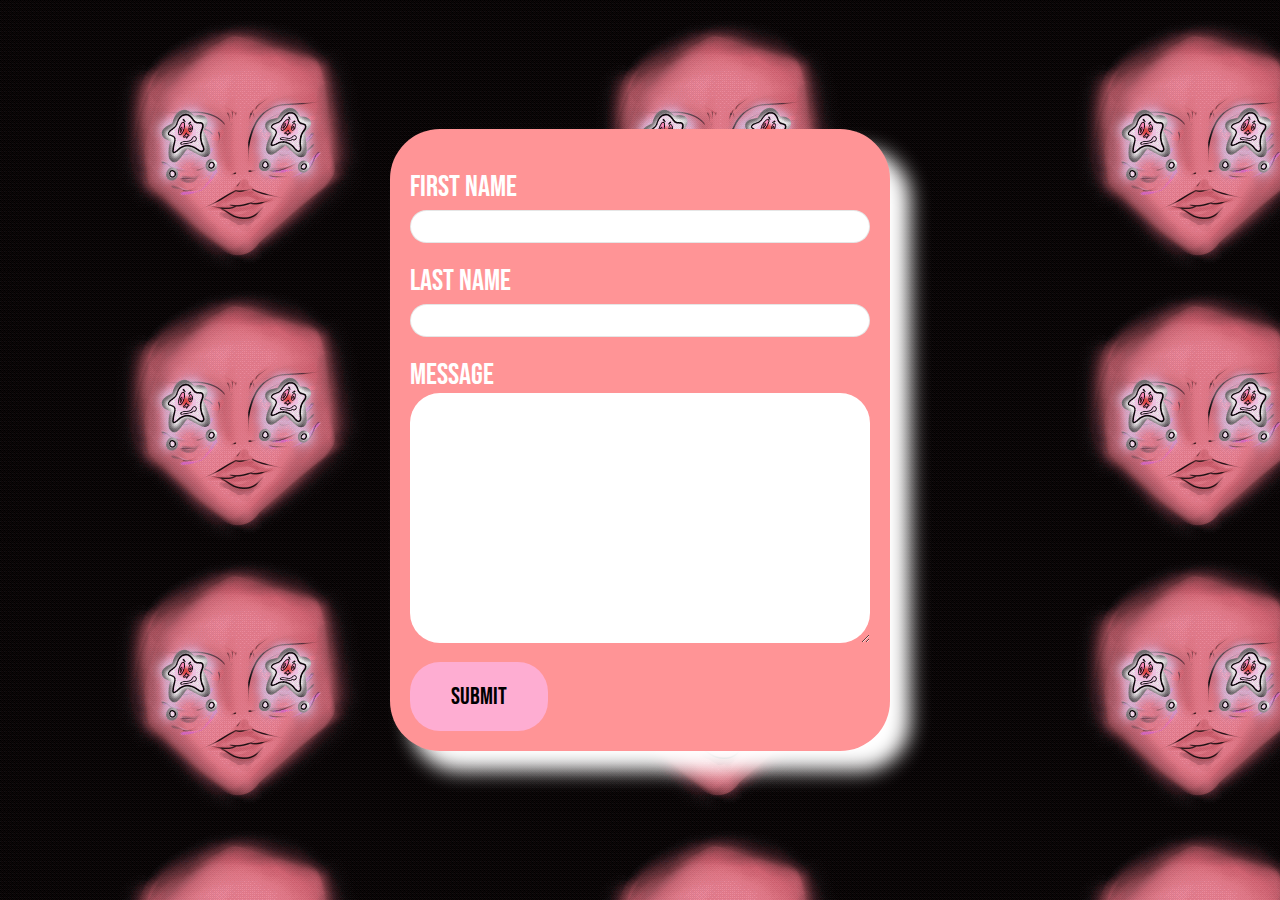
<file: JeniferDaoWEB_FINALSITE + WIP PDF/CONTACTME.html>
<!doctype html><html><head><meta charset="UTF-8"><title>CONTACT ME</title>          <link rel="stylesheet" href="style.css" />                <link rel="preconnect" href="https://fonts.googleapis.com">            <link rel="preconnect" href="https://fonts.gstatic.com" crossorigin>            <link href="https://fonts.googleapis.com/css2?family=Bebas+Neue&display=swap" rel="stylesheet">            <link rel="preconnect" href="https://fonts.googleapis.com">        <link rel="preconnect" href="https://fonts.gstatic.com" crossorigin>        <link href="https://fonts.googleapis.com/css2?family=Bebas+Neue&family=PT+Serif:wght@700&display=swap" rel="stylesheet">             <link rel="preconnect" href="https://fonts.googleapis.com">        <link rel="preconnect" href="https://fonts.gstatic.com" crossorigin>        <link href="https://fonts.googleapis.com/css2?family=Abril+Fatface&display=swap" rel="stylesheet"></head><body class="contact_bod">        <section>        <div class="contact_container">         <form action="mailto:jenhidao@gmail.com">                    <div class="form-group">            <label for="firstName"> First Name </label>            <input type="text" id="firstName" name="firstName">            </div>                        <div class="form-group">            <label for="lasttName"> Last Name </label>            <input type="text" id="LastName" name="LastName">            </div>                                    <div class="form-group">            <label for="message"> Message </label>                <textarea id="message" name="message" cols="30" rows="10"> </textarea>            </div>            <button type="submit" class="contact_button"> Submit </button>        </form>        </div>    </section>    </body></html>
</file>
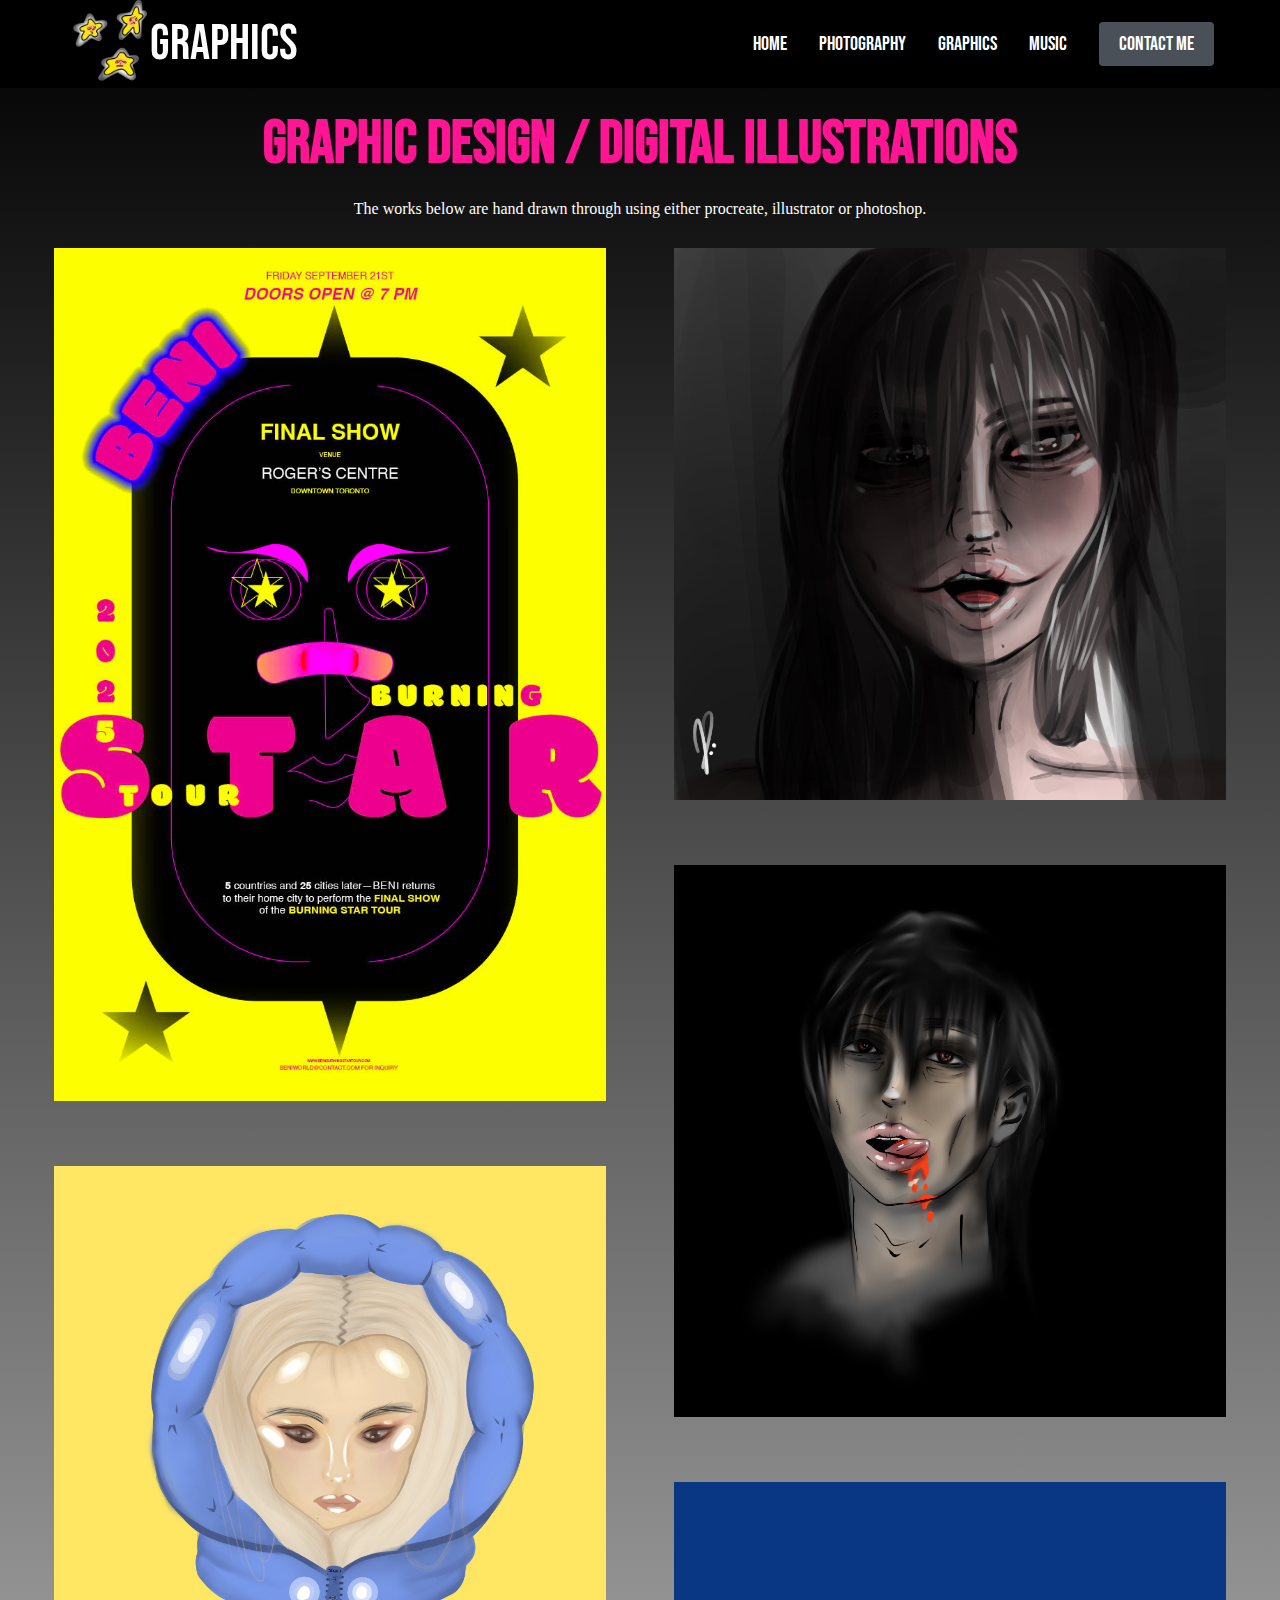
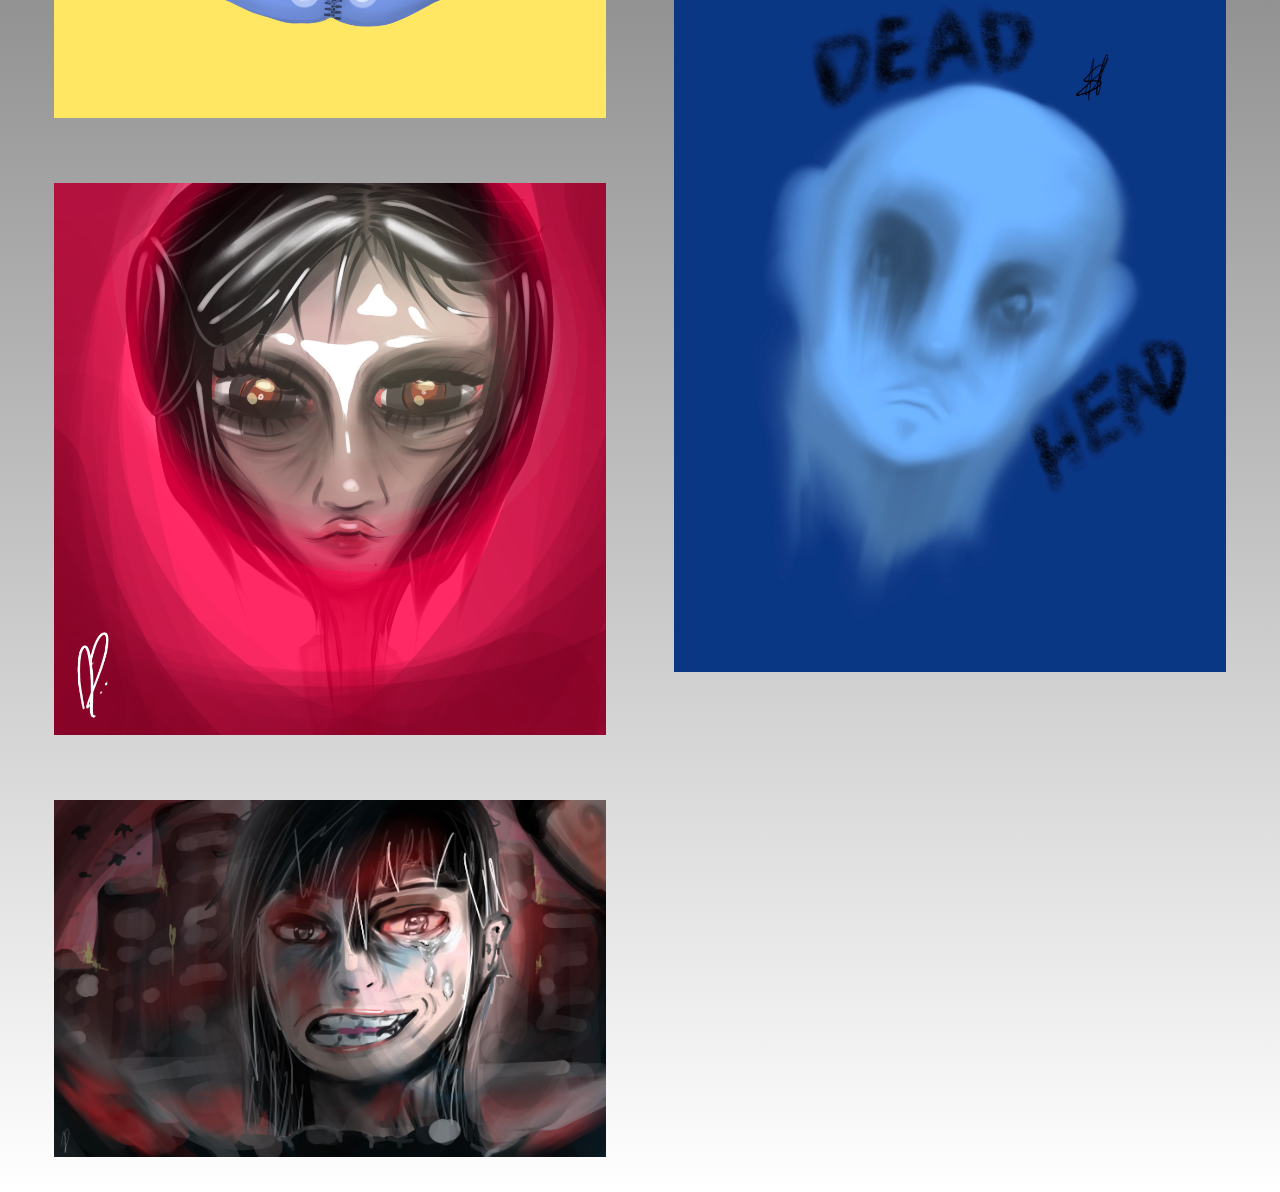
<file: JeniferDaoWEB_FINALSITE + WIP PDF/GRAPHICS.html>
<!doctype html><html><head>    <link rel="stylesheet" href="style.css"/><meta charset="UTF-8"><title>GRAPHICS PAGE</title>          <link rel="stylesheet" href="style.css" />            <link rel="preconnect" href="https://fonts.googleapis.com">            <link rel="preconnect" href="https://fonts.gstatic.com" crossorigin>            <link href="https://fonts.googleapis.com/css2?family=Bebas+Neue&display=swap" rel="stylesheet">    </head>    <body class="graphics_bod">        <nav class="navbar">            <div class="navbar_container">            <a href="/" id="navbar_logo"> <img src="icons/3stars.png" alt="mainlogo" class="MAINICON" height="100px"/> GRAPHICS </a>            <div class="navbar_toggle" id="mobile-menu">                <span class="bar"></span>                <span class="bar"></span>                <span class="bar"></span>                </div>            <ul class="navbar_menu">                <li class="navbar_item">                    <a href="index.html" class="navbar_links"> HOME </a>                    </li>                <li class="navbar_item">                    <a href="PHOTOGRAPHY.html" class="navbar_links"> PHOTOGRAPHY </a>                    </li>                <li class="navbar_item">                    <a href="GRAPHICS.html" class="navbar_links"> GRAPHICS </a>                    </li>                <li class="navbar_item">                    <a href="MUSIC.html" class="navbar_links"> MUSIC </a>                    </li>                <li class="navbar_btn">                    <a href="CONTACTME.html" class="button"> CONTACT ME </a>                    </li>                </ul>            </div>        </nav>                <div class="graphics_container">              <h1> GRAPHIC DESIGN / DIGITAL ILLUSTRATIONS </h1>            <p> The works below are hand drawn through using either procreate, illustrator or photoshop. </p>                 <!-- graphics image -->            <div class="container">                 <div class="row">                  <div class="column1">                <img src="GRAPHICS%3ADIGITAL ILLUSTRATIONS/posterproj.jpg" alt="poster project" style="width:100%" >                       <img src="GRAPHICS%3ADIGITAL ILLUSTRATIONS/GI2.jpg" alt="/" style="width:100%" >                      <img src="GRAPHICS%3ADIGITAL ILLUSTRATIONS/GI3.jpg" alt="/"  style="width:100%" >                        <img src="GRAPHICS%3ADIGITAL ILLUSTRATIONS/GI4.jpg" alt="/"  style="width:100%"  >                                          </div>                                                 <div class="column2">                <img src="GRAPHICS%3ADIGITAL ILLUSTRATIONS/GI5.jpg" alt="/" style="width:100%" >                     <img src="GRAPHICS%3ADIGITAL ILLUSTRATIONS/GI6.jpg" alt="/" style="width:100%" >                    <img src="GRAPHICS%3ADIGITAL ILLUSTRATIONS/GI7.jpg" alt="/" style="width:100%" >                    </div>                                                         </div>                   </div>        </div>              <script src="app.js"></script></body></html>
</file>
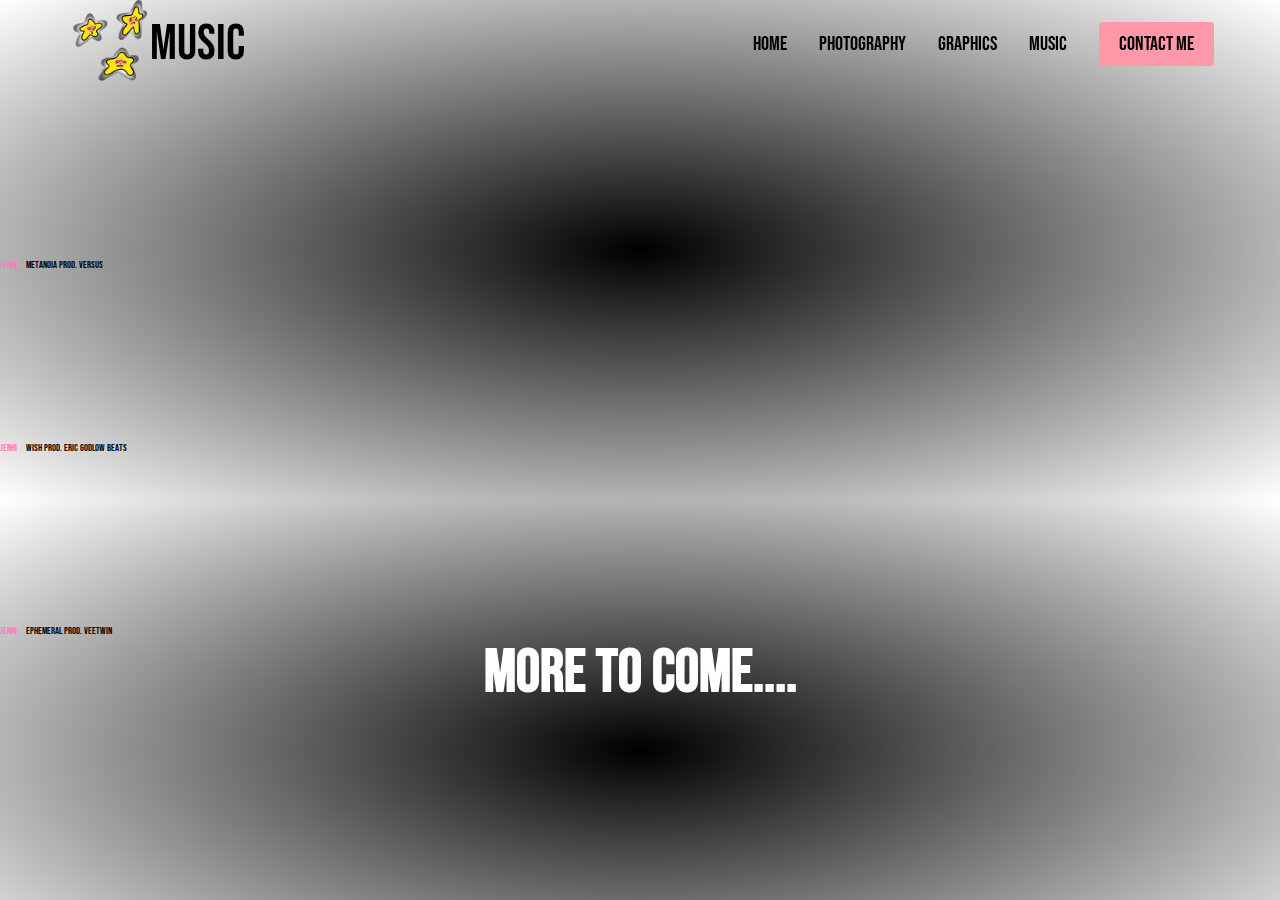
<file: JeniferDaoWEB_FINALSITE + WIP PDF/MUSIC.html>
<!doctype html><html><head>    <link rel="stylesheet" href="style.css" /><meta charset="UTF-8"><title>MUSIC PAGE</title>      <link rel="stylesheet" href="style.css" />            <link rel="preconnect" href="https://fonts.googleapis.com">            <link rel="preconnect" href="https://fonts.gstatic.com" crossorigin>            <link href="https://fonts.googleapis.com/css2?family=Bebas+Neue&display=swap" rel="stylesheet">            <link rel="preconnect" href="https://fonts.googleapis.com">        <link rel="preconnect" href="https://fonts.gstatic.com" crossorigin>        <link href="https://fonts.googleapis.com/css2?family=Bebas+Neue&family=PT+Serif:wght@700&display=swap" rel="stylesheet">             <link rel="preconnect" href="https://fonts.googleapis.com">        <link rel="preconnect" href="https://fonts.gstatic.com" crossorigin>        <link href="https://fonts.googleapis.com/css2?family=Abril+Fatface&display=swap" rel="stylesheet">    </head>    <body class="music_bod">               <nav class="m_navbar">            <div class="m_navbar_container">            <a href="/" id="m_navbar_logo"> <img src="icons/3stars.png" alt="mainlogo" class="m_MAINICON" height="100px"/> MUSIC </a>            <div class="m_navbar_toggle" id="m_mobile-menu">                <span class="bar"></span>                <span class="bar"></span>                <span class="bar"></span>                </div>                <ul class="m_navbar_menu">                <li class="m_navbar_item">                    <li class="m_navbar_item">                    <a href="index.html" class="m_navbar_links"> HOME </a>                    </li>                    <a href="PHOTOGRAPHY.html" class="m_navbar_links"> PHOTOGRAPHY </a>                    </li>                <li class="m_navbar_item">                    <a href="GRAPHICS.html" class="m_navbar_links"> GRAPHICS </a>                    </li>                <li class="m_navbar_item">                    <a href="MUSIC.html" class="m_navbar_links"> MUSIC </a>                    </li>                <li class="m_navbar_btn">                    <a href="CONTACTME.html" class="m_button"> CONTACT ME </a>                    </li>                </ul>            </div>         </nav>    <!--soundcloud link -->    <div class="soundcloud_container">                <iframe width="100%" height="166" scrolling="no" frameborder="no" allow="autoplay" src="https://w.soundcloud.com/player/?url=https%3A//api.soundcloud.com/tracks/753441514&color=%23ff5500&auto_play=false&hide_related=false&show_comments=true&show_user=true&show_reposts=false&show_teaser=true"></iframe><div style="font-size: 10px; color: #cccccc;line-break: anywhere;word-break: normal;overflow: hidden;white-space: nowrap;text-overflow: ellipsis; font-family: Interstate,Lucida Grande,Lucida Sans Unicode,Lucida Sans,Garuda,Verdana,Tahoma,sans-serif;font-weight: 100;"><a href="https://soundcloud.com/jenhi" title="JENHI" target="_blank" style="color: #FF7AB7; text-decoration: none;">JENHI</a> · <a href="https://soundcloud.com/jenhi/metanoia-prod-versus" title="Metanoia prod. versus" target="_blank" style="color: #000; text-decoration: none;">Metanoia prod. versus</a></div>                <iframe width="100%" height="166" scrolling="no" frameborder="no" allow="autoplay" src="https://w.soundcloud.com/player/?url=https%3A//api.soundcloud.com/tracks/733705729&color=%23ff5500&auto_play=false&hide_related=false&show_comments=true&show_user=true&show_reposts=false&show_teaser=true"></iframe><div style="font-size: 10px; color: #cccccc;line-break: anywhere;word-break: normal;overflow: hidden;white-space: nowrap;text-overflow: ellipsis; font-family: Interstate,Lucida Grande,Lucida Sans Unicode,Lucida Sans,Garuda,Verdana,Tahoma,sans-serif;font-weight: 100;"><a href="https://soundcloud.com/jenhi" title="JENHI" target="_blank" style="color: #FF7AB7; text-decoration: none;">JENHI</a> · <a href="https://soundcloud.com/jenhi/wish-prod-eric-godlow-beats" title="wish prod. eric godlow beats" target="_blank" style="color: #000; text-decoration: none;">wish prod. eric godlow beats</a></div>                <iframe width="100%" height="166" scrolling="no" frameborder="no" allow="autoplay" src="https://w.soundcloud.com/player/?url=https%3A//api.soundcloud.com/tracks/815192122&color=%23ff5500&auto_play=false&hide_related=false&show_comments=true&show_user=true&show_reposts=false&show_teaser=true"></iframe><div style="font-size: 10px; color: #cccccc;line-break: anywhere;word-break: normal;overflow: hidden;white-space: nowrap;text-overflow: ellipsis; font-family: Interstate,Lucida Grande,Lucida Sans Unicode,Lucida Sans,Garuda,Verdana,Tahoma,sans-serif;font-weight: 100;"><a href="https://soundcloud.com/jenhi" title="JENHI" target="_blank" style="color: #FF7AB7; text-decoration: none;">JENHI</a> · <a href="https://soundcloud.com/jenhi/ephemeral" title="Ephemeral prod. Veetwin" target="_blank" style="color: #000; text-decoration: none;">Ephemeral prod. Veetwin</a></div>        </div>    <div class="music_text">    <h1> More to come....</h1>    </div>           <script src="MUSICPAGE.js"></script></body></html>
</file>
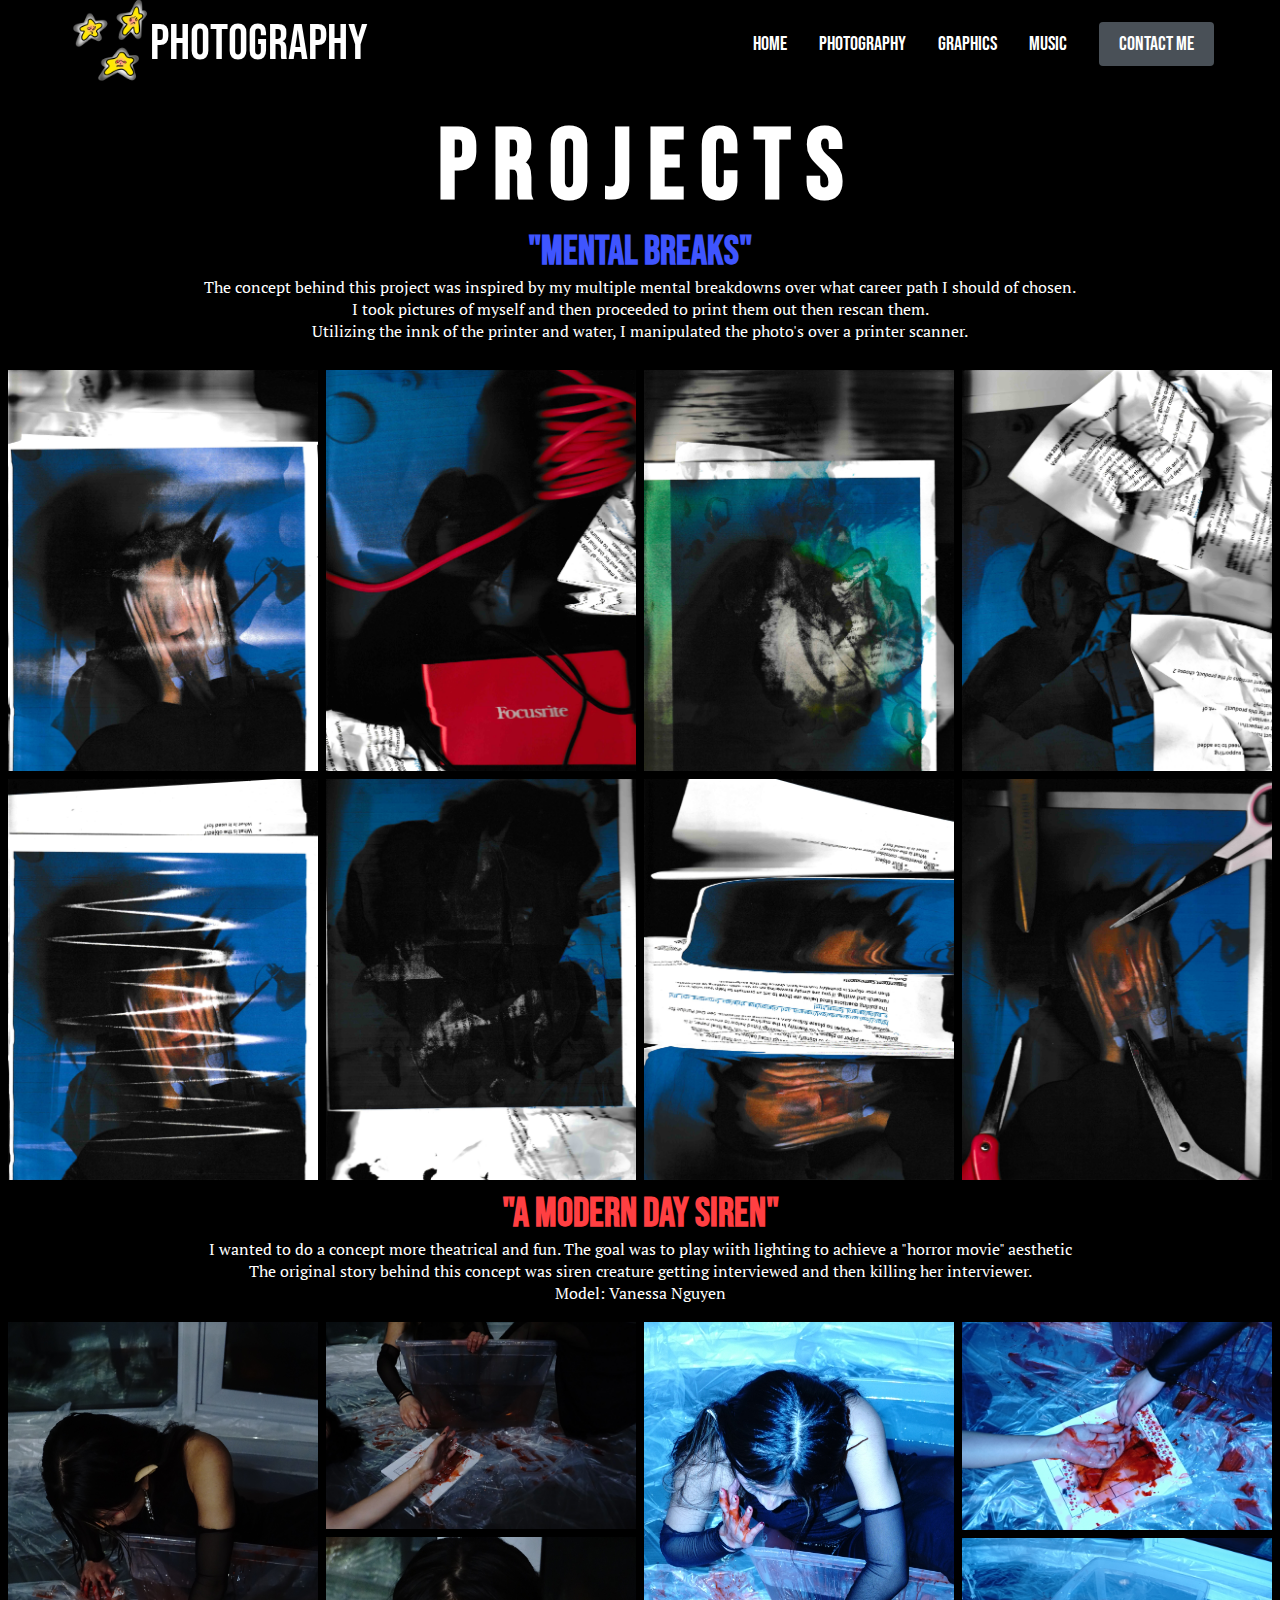
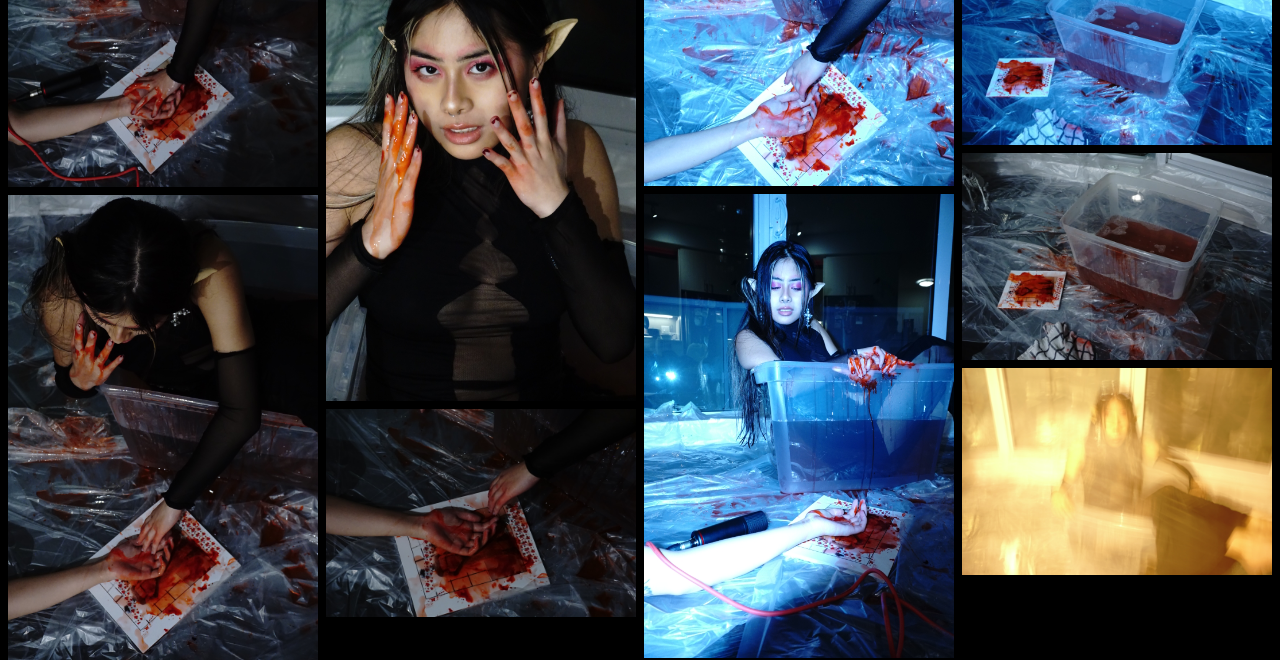
<file: JeniferDaoWEB_FINALSITE + WIP PDF/PHOTOGRAPHY.html>
<!doctype html><html><head>    <link rel="stylesheet" href="style.css" /><meta charset="UTF-8"><title>PHOTOGRAPHY PAGE</title>      <link rel="stylesheet" href="style.css" />                <link rel="preconnect" href="https://fonts.googleapis.com">            <link rel="preconnect" href="https://fonts.gstatic.com" crossorigin>            <link href="https://fonts.googleapis.com/css2?family=Bebas+Neue&display=swap" rel="stylesheet">            <link rel="preconnect" href="https://fonts.googleapis.com">        <link rel="preconnect" href="https://fonts.gstatic.com" crossorigin>        <link href="https://fonts.googleapis.com/css2?family=Bebas+Neue&family=PT+Serif:wght@700&display=swap" rel="stylesheet">             <link rel="preconnect" href="https://fonts.googleapis.com">        <link rel="preconnect" href="https://fonts.gstatic.com" crossorigin>        <link href="https://fonts.googleapis.com/css2?family=Abril+Fatface&display=swap" rel="stylesheet">    </head>    <body class="Photography_Bod">        <nav class="navbar">            <div class="navbar_container">            <a href="/" id="navbar_logo"> <img src="icons/3stars.png" alt="mainlogo" class="MAINICON" height="100px"/> PHOTOGRAPHY </a>            <div class="navbar_toggle" id="mobile-menu">                <span class="bar"></span>                <span class="bar"></span>                <span class="bar"></span>                </div>            <ul class="navbar_menu">                <li class="navbar_item">                    <a href="index.html" class="navbar_links"> HOME </a>                    </li>                <li class="navbar_item">                    <a href="PHOTOGRAPHY.html" class="navbar_links"> PHOTOGRAPHY </a>              </li>              <li class="navbar_item">                    <a href="GRAPHICS.html" class="navbar_links"> GRAPHICS </a>                    </li>                <li class="navbar_item">                    <a href="MUSIC.html" class="navbar_links"> MUSIC </a>                    </li>                <li class="navbar_btn">                    <a href="CONTACTME.html" class="button"> CONTACT ME </a>                    </li>                </ul>            </div>        </nav>                <div id="mentalbreak_container">            <div class="mentalbreaks">                <h1> P r o j e c t s </h1>                <h2> "MENTAL BREAKS" </h2>                <p1> The concept behind this project was inspired by my multiple mental breakdowns over what career path I should of chosen. <br> I took pictures of myself and then proceeded to print them out then rescan them. <br> Utilizing the innk of the printer and water, I manipulated the photo's over a printer scanner. </p1>            </div>            <div class="p_row">            <div class="p_column">                <img src="Mental Breaks/mb1.JPG" alt="/" style="width:100%">                <img src="Mental Breaks/mb2.JPG" alt="/" style="width:100%">                </div>                <div class="p_column">                <img src="Mental Breaks/mb3.JPG" alt="/" style="width:100%">                 <img src="Mental Breaks/mb5.JPG" alt="/" style="width:100%">                </div>            <div class="p_column">                <img src="Mental Breaks/mb4.JPG" alt="/" style="width:100%">                <img src="Mental Breaks/mb6.JPG" alt="/" style="width:100%">                </div>             <div class="p_column">                <img src="Mental Breaks/mb7.JPG" alt="/" style="width:100%">                <img src="Mental Breaks/mb8.JPG" alt="/" style="width:100%">                </div>                </div>            </div>                <div id="siren_container">            <div class="siren_text">                <h1> "A MODERN DAY SIREN" </h1>                <p1> I wanted to do a concept more theatrical and fun. The goal was to play wiith lighting to achieve a "horror movie" aesthetic <br> The original story behind this concept was siren creature getting interviewed and then killing her interviewer. <br> Model: Vanessa Nguyen </p1>                            </div>                         <div class="p_row">            <div class="p_column">                <img src="siren/s1.JPG" alt="/" style="width:100%">                <img src="siren/s2.JPG" alt="/" style="width:100%">                </div>            <div class="p_column">               <img src="siren/s3.jpg" alt="/" style="width:100%">                <img src="siren/s4.JPG" alt="/" style="width:100%">                <img src="siren/s9.JPG" alt="/" style="width:100%">                </div>            <div class="p_column">                <img src="siren/s5.JPG" alt="/" style="width:100%">                <img src="siren/s6.JPG" alt="/" style="width:100%">                </div>             <div class="p_column">                <img src="siren/s7.JPG" alt="/" style="width:100%">                <img src="siren/s8.JPG" alt="/" style="width:100%">                <img src="siren/s10.JPG" alt="/" style="width:100%">                <img src="siren/s11.JPG" alt="/" style="width:100%">                </div>            </div>            </div>                    <script src="app.js"></script></body></html>
</file>
<file: JeniferDaoWEB_FINALSITE + WIP PDF/style.css>
@charset "UTF-8";/* CSS Document */*{    box-sizing:border-box;    margin: 0;    padding: 0;    font-family: 'Bebas Neue', cursive;}/* home */.navbar {    background:#000;    height:88px;    display:flex;    justify-content: center;    align-items: center;    font-size: 20px;    position: sticky;    top: 0;    z-index: 999;}.navbar_container {    display: flex;    justify-content: space-between;    height: 80px;    z-index: 1;    width: 100%;    max-width: 1300px;    margin: 0 auto;    padding: 0 50px;}#navbar_logo {    background-color: #FFFFFF;    background-size: 100%;    -webkit-background-clip: text;    -webkit-text-fill-color: transparent;    -moz-background-clip: text;    -moz-text-fill-color: transparent;    display:flex;    align-items: center;    cursor: pointer;    text-decoration: none;    font-size: 50px;}.navbar_menu {    display: flex;    align-items: center;    list-style: none;    text-align: center;}.navbar_item {    height: 80px;}.navbar_links {    color:#FFFFFF;     display: flex;    align-items: center;    justify-content: center;    text-decoration: none;    padding: 0 16px;    height: 100%;}.navbar_btn {    display: flex;    justify-content: center;    align-items: center;    padding: 0 16px;    width: 100%;}.button {    display: flex;    justify-content: flex;    align-items: center;    text-decoration: none;    padding: 10px 20px;    height: 100%;    width: 100%;    border: none;    outline: none;    border-radius: 4px;    background: #495057;    color: #FFFFFF;}.button:hover {    background: #ffc8dd;    transition: all 0.3s ease;}.navbar_links:hover {    color: #ffc8dd;    transition: all 0.3s ease;}@media screen and (max-width:960px) {    .navbar_container {        display: flex;        justify-content: space-between;        height: 80px;        z-index: 1;        max-width: 1300px;        padding:0;     }        .navbar_menu {        display: grid;        grid-template-columns: auto;        margin: 0;        width: 100%;        position: absolute;        top: -1000px;        opacity: 0;        tranisiton: all 0.5 ease;        height: 50vh;        z-index: -1;        background: black;     }        .navbar_menu.active {        background: black;        top: 100%;        opacity: 1;        transiton: all 0.5s ease;        z-index: 99;        font-size: 26px;    }        #navbar_logo {        padding-left: 25px;    }        .navbar_toggle .bar {        width: 25px;        height: 3px;        margin: 5px auto;        transition: all 0.3s ease-in-out;        background: #FFFFFF;    }        .navbar_item {        width: 100%;    }        .navbar_links {        text-align: center;        padding: 32px;        width: 100%;        display: table;    }        #mobile-menu {        position: absolute;        top: 20%;        right: 5%;        transform: translate(5%, 20%);    }        .navbar_btn {        padding-bottom: 32px;    }        .button {        display: flex;        justify-content: center;        align-items: center;        width: 80%;        height: 80px;        margin: 0;    }        .navbar_toggle .bar {        display: block;        cursor: pointer;    }        #mobile-menu.is-active .bar:nth-child(2) {        opacity: 0;    }         #mobile-menu.is-active .bar:nth-child(1) {        transform: translateY(8px) rotate(45deg);    }        #mobile-menu.is-active .bar:nth-child(3) {        transform: translateY(-8px) rotate(-45deg);    }    }/* background gif */.hero {    min-height: 100vh;    width: 100%;    background-color: #000;    background-image: url("icons/main.gif");    background-position: center;    background-repeat: round;    background-size: 50%;    color: white;    padding: 0 8%;    text-align: center;}.hero h1{    font-size: 100px;    padding-top: 10%;    text-align: center;}.hero p1 {    font-size: 40px;    color: white;}/* PHOTOGRAPHY PAGE */.Photography_Bod{    background-color: #000;}.p_row {    display: flex;     flex-wrap: wrap;    padding: 0 4px;}.p_column {   flex: 100%;   max-width: 25%;  padding: 0 4px;}.p_column img {  margin-top: 8px;  vertical-align: middle;  width: 100%;}.mentalbreaks {    text-align: center;    padding: 20px;}.mentalbreaks h1 {    color:#fff;    font-size: 100px;    font-family: 'Bebas Neue', cursive;}.mentalbreaks h2 {    color: #3F55FF;    font-size: 40px;    font-family: 'Bebas Neue', cursive;}.mentalbreaks p1 {    color: #fff;    font-family: 'PT Serif', serif;}/*photography siren project */.siren_text {    text-align: center;    padding: 10px;}.siren_text h1 {    color: #FF3F42;    font-size: 40px;}.siren_text p1 {    font-family: 'PT Serif', serif;    color: #fff;}/* GRAPHICS PAGE */.graphics_bod {     background-image: linear-gradient(black, white);    }.graphics_container h1 {    text-align: center;    color: deeppink;    padding: 20px;    font-size: 60px;}.graphics_container p {    text-align: center;     color: #fff;    font-family: 'PT Serif', serif;}.container img {    padding: 30px;}.column1 {   flex: 100%;   max-width: 50%;  padding: 0 4px;  scroll-behavior: smooth;    }.column2 {   flex: 100%;   max-width: 50%;  padding: 0 4px;  scroll-behavior: smooth;}.row {      display: flex;     flex-wrap: wrap;    padding: 0 20px;}/* MUSIC PAGE */.music_bod {    height: 500px;    background-image: radial-gradient(black, white);        } .m_navbar {        height:88px;    display:flex;    justify-content: center;    align-items: center;    font-size: 20px;    position: sticky;    top: 0;    z-index: 999;}.m_navbar_container {    display: flex;    justify-content: space-between;    height: 80px;    z-index: 1;    width: 100%;    max-width: 1300px;    margin: 0 auto;    padding: 0 50px;}#m_navbar_logo {    background-color: #000;    background-size: 100%;    -webkit-background-clip: text;    -webkit-text-fill-color: transparent;    -moz-background-clip: text;    -moz-text-fill-color: transparent;    display:flex;    align-items: center;    cursor: pointer;    text-decoration: none;    font-size: 50px;}.m_navbar_menu {    display: flex;    align-items: center;    list-style: none;    text-align: center;}.m_navbar_item {    height: 80px;}.m_navbar_links {    color:#000;     display: flex;    align-items: center;    justify-content: center;    text-decoration: none;    padding: 0 16px;    height: 100%;}.m_navbar_btn {    display: flex;    justify-content: center;    align-items: center;    padding: 0 16px;    width: 100%;}.m_button {    display: flex;    justify-content: flex;    align-items: center;    text-decoration: none;    padding: 10px 20px;    height: 100%;    width: 100%;    border: none;    outline: none;    border-radius: 4px;    background: #FF98A8;    color: #000;}.m_button:hover {    background: #ffc8dd;    transition: all 0.3s ease;}.m_navbar_links:hover {    color: #ffc8dd;    transition: all 0.3s ease;}@media screen and (max-width:960px) {    .m_navbar_container {        display: flex;        justify-content: space-between;        height: 80px;        z-index: 1;        max-width: 1300px;        padding:0;     }        .m_navbar_menu {        display: grid;        grid-template-columns: auto;        margin: 0;        width: 100%;        position: absolute;        top: -1000px;        opacity: 0;        tranisiton: all 0.5 ease;        height: 50vh;        z-index: -1;        background: white;     }        .m_navbar_menu.active {        background: white;        top: 100%;        opacity: 1;        transiton: all 0.5s ease;        z-index: 99;        font-size: 26px;    }        #m_navbar_logo {        padding-left: 25px;    }        .m_navbar_toggle .bar {        width: 25px;        height: 3px;        margin: 5px auto;        transition: all 0.3s ease-in-out;        background: black;    }        .m_navbar_item {        width: 100%;    }        .m_navbar_links {        text-align: center;        padding: 32px;        width: 100%;        display: table;    }        #m_mobile-menu {        position: absolute;        top: 20%;        right: 5%;        transform: translate(5%, 20%);    }        .m_navbar_btn {        padding-bottom: 32px;    }        .m_button {        display: flex;        justify-content: center;        align-items: center;        width: 80%;        height: 80px;        margin: 0;    }        .m_navbar_toggle.bar {        display: block;        cursor: pointer;    }        #m_mobile-menu.is-active .bar:nth-child(2) {        opacity: 0;    }         #m_mobile-menu.is-active .bar:nth-child(1) {        transform: translateY(8px) rotate(45deg);    }        #m_mobile-menu.is-active .bar:nth-child(3) {        transform: translateY(-8px) rotate(-45deg);    }}.music_text {    text-align: center;    font-size: 30px;    color: #fff;}/*contact page */.contact_bod {    padding: 0;    margin: 0;    box-sizing: border-box;}section {    height: 100vh;    width: 100%;    background-image: url("icons/main.gif");    display:flex;    align-items: center;    justify-content: center;    flex-direction: column;}.contact_container {    width: 90%;    max-width: 500px;    margin: 0 auto;    padding: 20px;    box-shadow: 20px 20px 20px #fff;    background-color: #FF9496;    border-radius: 50px;    margin-bottom: 20px;}.form-group {    width: 100%;    margin-top: 20px;    font-size: 30px;    color: #fff;}.form-group input {    width: 100%;    padding:5px;    font-size: 18px;    border: 1px solid rgba(128, 128, 128, 0.199);    margin-top: 5px;    border-radius: 30px;}.form-group textarea {    width: 100%;    padding:5px;    font-size: 20px;    border-radius: 30px;    border: #fff;}textarea {    resize: vertical;}.contact_button {    width:30%;    border: #fff;    padding: 20px;    font-size: 24px;    border-radius: 30px;    cursor: pointer;    margin-top: 10px;    background-color: #FEADD2;    }.contact_button:hover {    background-color:bisque;}
</file>
